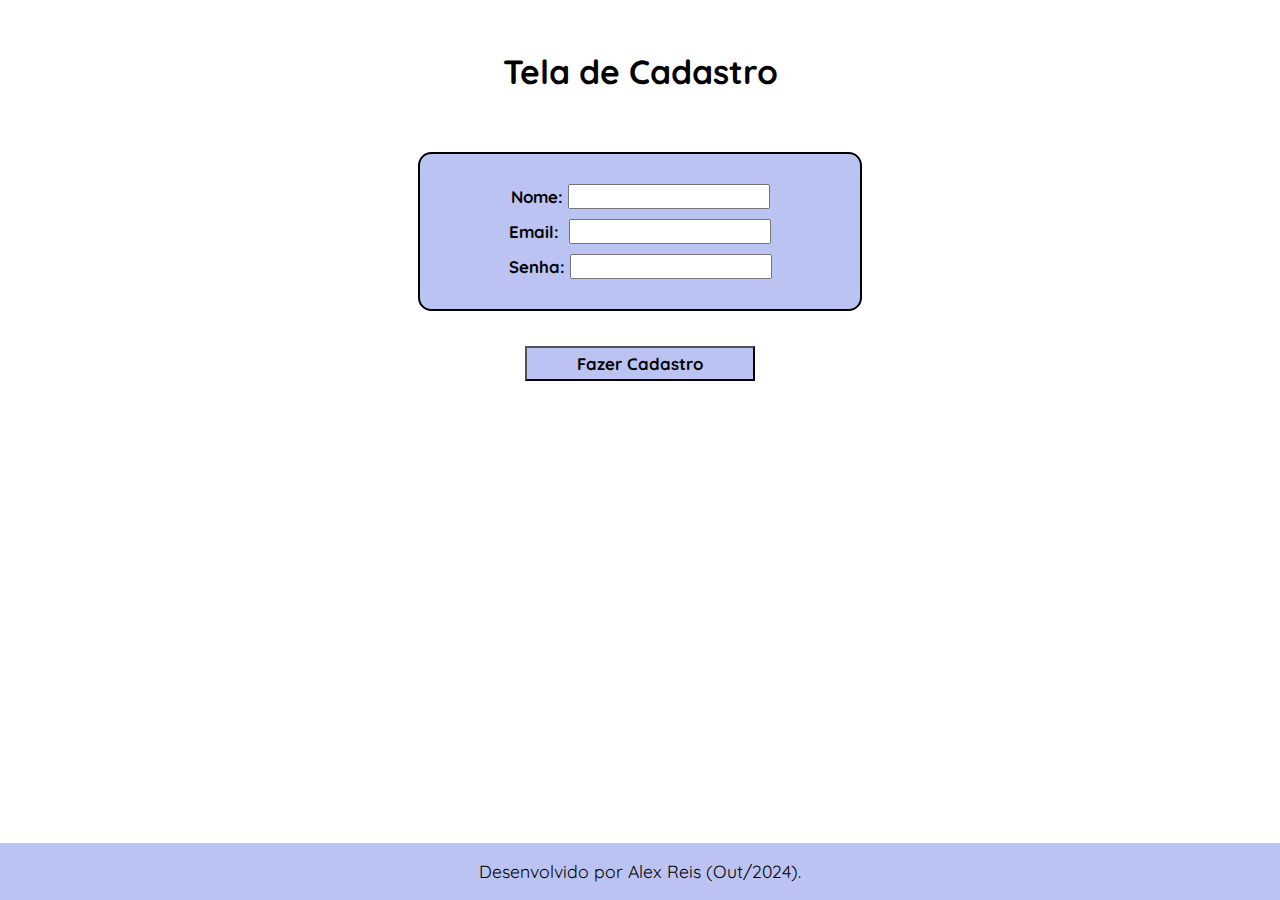
<file: formulario/index.html>
<!DOCTYPE html>
<html lang="pt-br">
<head>
    <meta charset="UTF-8">
    <meta name="viewport" content="width=device-width, initial-scale=1.0">
    <title>Formulario</title>
    <link rel="stylesheet" href="style.css">
</head>
<body>
    <header>
        <h1>Tela de Cadastro</h1>
    </header>

    <main>
        <form action="" class="formulario">
            <p class="formulario--item">
                <label for="nome">Nome:</label>
                <input type="text" name="usuario_nome" id="nome">
            </p>
            <p class="formulario--item">
                <label for="email">Email:</label>
                <input type="email" name="usuario_email" id="email">
            </p>
            <p class="formulario--item">
                <label for="senha">Senha:</label>
                <input type="password" name="usuario_senha" id="senha">
            </p>
        </form>
        <button type="submit" class="button">Fazer Cadastro</button>
    </main>

    <footer>
        <p>Desenvolvido por Alex Reis (Out/2024).</p>
    </footer>
</body>
</html>
</file>
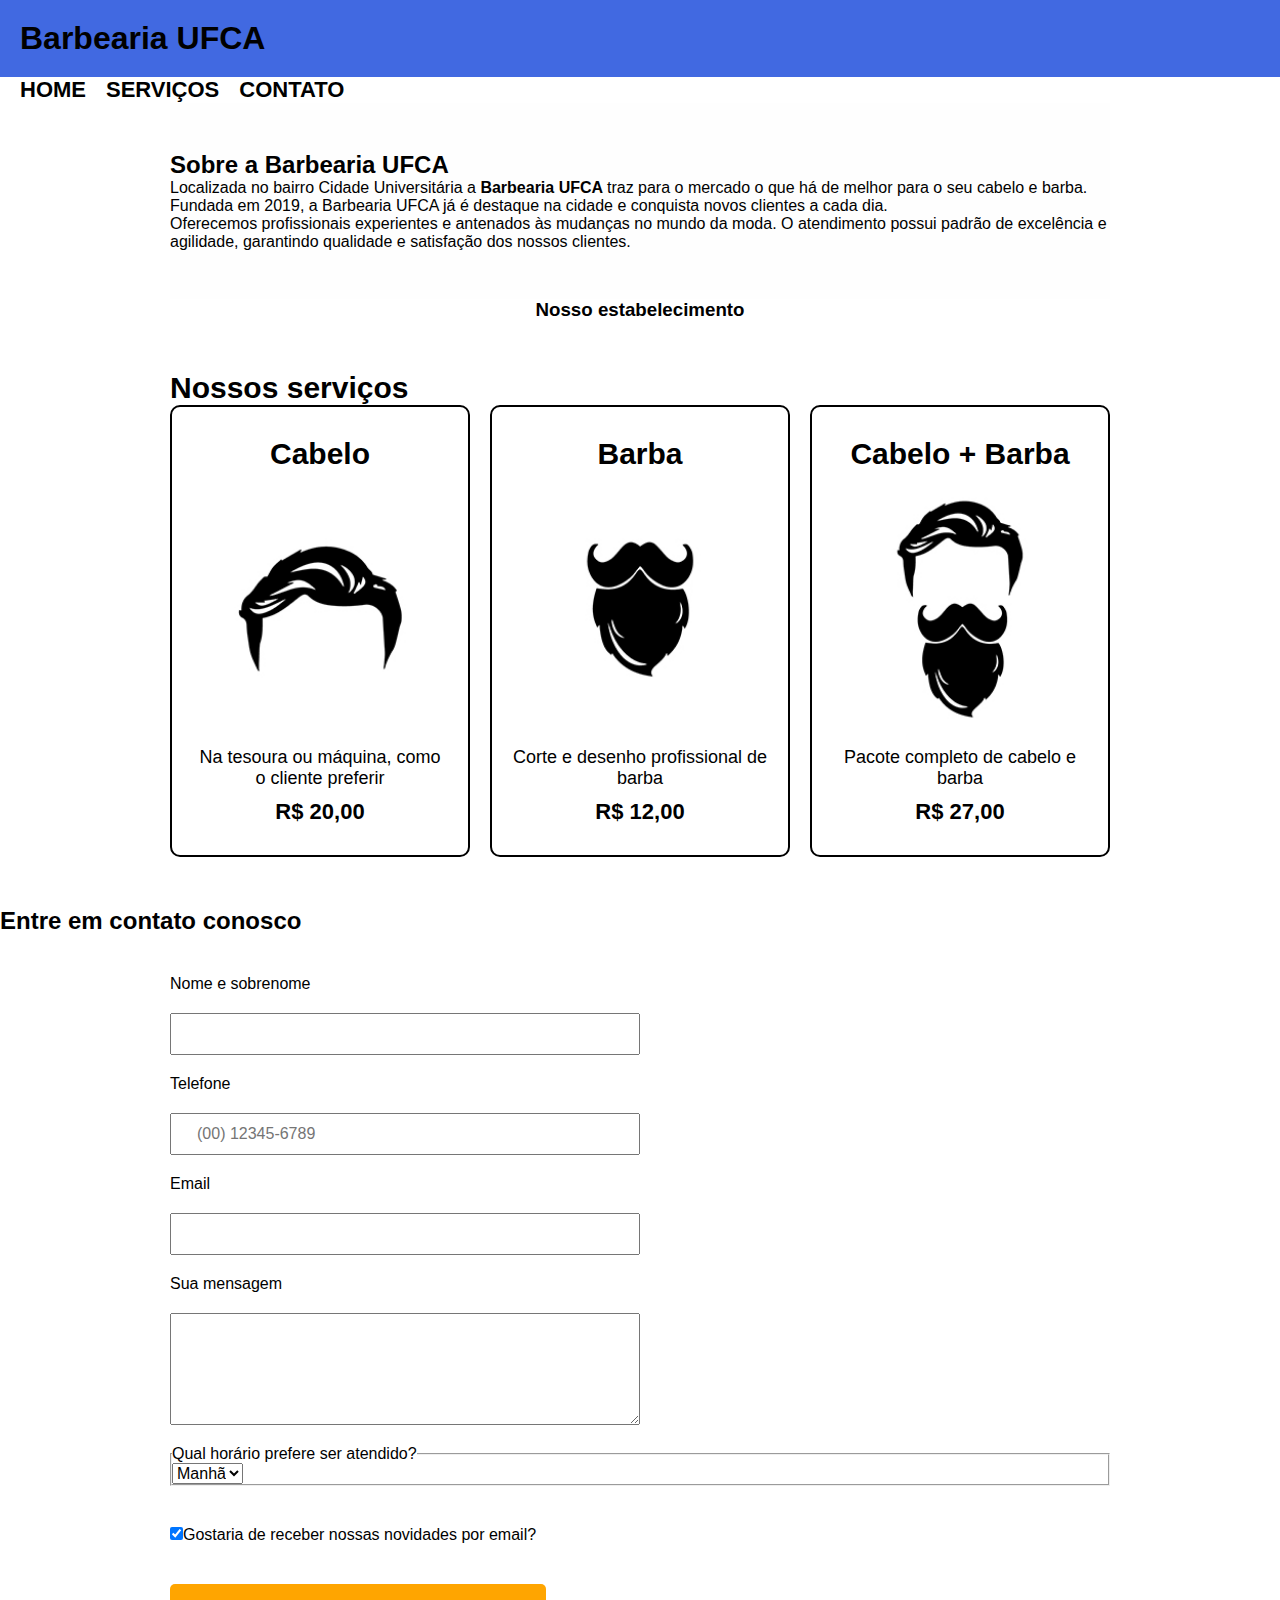
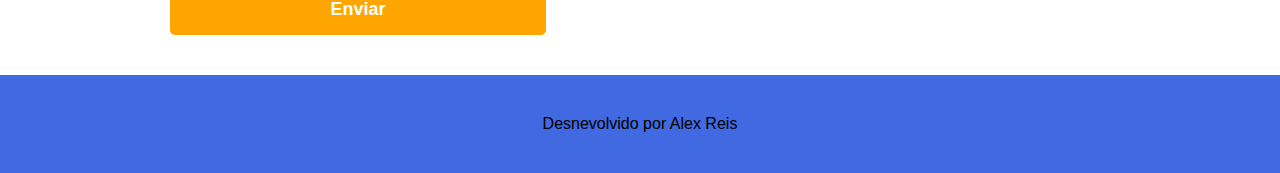
<file: landing-page/index.html>
<!DOCTYPE html>
<html lang="pt-br">
<head>
    <meta charset="UTF-8">
    <meta name="viewport" content="width=device-width, initial-scale=1.0">
    <title>Barbearia UFCA</title>
    <link rel="stylesheet" href="reset.css">
    <link rel="stylesheet" href="style.css">
</head>
<body>
    <header>
        <h1>Barbearia UFCA</h1>
    </header>

    <nav>
        <ul>
            <li><a href="#">Home</a></li>
            <li><a href="#">Serviços</a></li>
            <li><a href="#">Contato</a></li>
        </ul>
    </nav>

    <main>
        <section class="sobre">
            <h2 class="titulo-principal">Sobre a Barbearia UFCA</h2>
            <p>
                Localizada no bairro Cidade Universitária a <strong>Barbearia UFCA </strong>traz para o mercado o que há de melhor para o seu cabelo e barba. Fundada em 2019, a Barbearia UFCA já é destaque na cidade e conquista novos clientes a cada dia.
            </p>

            <p>
                Oferecemos profissionais experientes e antenados às mudanças no mundo da moda. O atendimento possui padrão de excelência e agilidade, garantindo qualidade e satisfação dos nossos clientes.
            </p>
        </section>

        <section class="mapa">
            <h3>Nosso estabelecimento</h3>
            
        </section>

        <section class="servicos">
            <h2 class="titulo-principal">Nossos serviços</h2>
            <ul>
                <li>
                    <h2>Cabelo</h2>
                    <img src="imagens/cabelo.jpg" alt="icon de corte de cabelo">
                    <p class="servico-descricao">Na tesoura ou máquina, como o cliente preferir</p>
					<p class="servico-preco">R$ 20,00</p>
                </li>
                <li>
                    <h2>Barba</h2>
                    <img src="imagens/barba.jpg" alt="icon de barba">
                    <p class="servico-descricao">Corte e desenho profissional de barba</p>
					<p class="servico-preco">R$ 12,00</p>
                </li>
                <li>
                    <h2>Cabelo + Barba</h2>
                    <img src="imagens/cabelo+barba.jpg" alt="icon de corte de cabelo e barba">
                    <p class="servico-descricao">Pacote completo de cabelo e barba</p>
					<p class="servico-preco">R$ 27,00</p>
                </li>
            </ul>
            
        </section>

        <section class="contato">
            <h2 class="titulo-principal">Entre em contato conosco</h2>
            <form action="">
                <label for="nome">Nome e sobrenome</label>
                <input type="text" name="nome" id="nome" class="input-padrao">
                <label for="telefone">Telefone</label>
                <input type="text" name="telefone" id="telefone" placeholder="(00) 12345-6789" class="input-padrao">
                <label for="email">Email</label>
                <input type="email" name="email" id="email" class="input-padrao">
                <label for="mensagem">Sua mensagem</label>
                <textarea name="mensagem" id="mensagem" class="input-padrao" rows="5" cols="50"></textarea>

                <fieldset>
					<legend>Qual horário prefere ser atendido?</legend>
					<select>
						<option>Manhã</option>
						<option>Tarde</option>
						<option>Noite</option>
					</select>
				</fieldset>

                <label class="checkbox"><input type="checkbox" checked>Gostaria de receber nossas novidades por email?</label>
                <input type="submit" value="Enviar" class="enviar">
            </form>

        </section>

    </main>

    <footer>
        <p>Desnevolvido por Alex Reis</p>
    </footer>
</body>
</html>
</file>
<file: formulario/style.css>
@import url('https://fonts.googleapis.com/css2?family=Quicksand:wght@300..700&display=swap');
 
* {
    margin: 0;
    padding: 0;
}

input, button, textarea, select{
    font: inherit; 
}

body {
    display: flex;
    flex-direction: column;
    align-items: center;
    font-family: "Quicksand", Arial, sans-serif;
    font-optical-sizing: auto;
    font-weight: normal;
    font-style: normal;
    text-align: center;
    background-color: #FFFFFF;
    color: #000000;
    min-height: 100vh;
    min-height: 100dvh;
}

h1 {
    margin: 50px auto;
}

main {
    flex-grow: 1;
}

.formulario {
    border: 2pt solid black;
    border-radius: 10pt;
    padding: 20px;
    width: 400px;
    margin: 10px auto;
    background-color: #BBC3F2;

}

.formulario--item {
    margin: 10px 0;
}

label {
    font-weight: bold;
}

#email {
    margin-left: 5px;
}

.button {
    margin: 25px auto;
    padding: 5px 50px;
    background-color: #BBC3F2;
    font-weight: bold;
    transition: background-color 1s 5ms;
}

.button:hover {
    background-color: #9299bd;
}

footer {
    width: 100%;
    position: fixed;
    bottom: 0;
    padding: 1em;
    background-color: #BBC3F2;
    font-size: 12pt;
}

@media (max-width: 447px){
    .formulario {
        width: 280px;
        margin: auto;
    }
}

@media (min-width: 1024px){
    body, footer{
        font-size: 1.05em;
    }
}
</file>
<file: landing-page/style.css>
body {
    font-family: 'Montserrat', sans-serif;
    margin: 0;
    display: flex;
    flex-direction: column;
    min-height: 100vh;
}

header {
    background: royalblue;
    padding: 20px 0;
}

h1 {
    margin-left: 20px;
}

nav {
    margin-left: 20px;
}

nav ul {
    display: flex;
    gap: 20px;
    padding: 0;
}

nav a {
    text-transform: uppercase;
    color: #000000;
    font-weight: bold;
    font-size: 22px;
    text-decoration: none;
}

nav a:hover {
    color: #C78C19;
    text-decoration: underline;
}

.servicos {
    width: 940px;
    margin: 0 auto;
    padding: 50px 0;
}

.servicos ul {
    display: flex;
    justify-content: space-between;
    gap: 20px;
    padding: 0;
    list-style: none;
}

.servicos li {
    flex: 1;
    text-align: center;
    padding: 30px 20px;
    box-sizing: border-box;
    border: 2px solid #000000;
    border-radius: 10px;
    display: flex;
    flex-direction: column;
    gap: 10px;
}

.servicos li:hover {
    border-color: #C78C19;
}

.servicos li:active {
    border-color: #088C19;    
}

.servicos li:hover h2 {
    font-size: 34px;
}

.servicos h2 {
    font-size: 30px;
    font-weight: bold;
    margin: 0;
}

.servico-descricao {
    font-size: 18px;
}

.servico-preco {
    font-size: 22px;
    font-weight: bold;
    margin-top: auto;
}

/* Seção do formulário */
form {
    margin: 40px auto;
    width: 940px;
    display: flex;
    flex-direction: column;
    gap: 20px;
}

.input-padrao {
    padding: 10px 25px;
    width: 50%;
}

.checkbox {
    margin: 20px 0;
}

.enviar {
    width: 40%;
    padding: 15px 0;
    background: orange;
    color: white;
    font-weight: bold;
    font-size: 18px;
    border: none;
    border-radius: 5px;
    transition: 1s all;
    cursor: pointer;
    align-self: flex-start;
}

/* Seção de benefícios */
.sobre {
    padding: 3em 0;
    background: #FEFEFE;
    width: 940px;
    margin: 0 auto;
}

.mapa {
    width: 920px;
    margin: 0 auto;
    text-align: center;
}

footer {
    background-color: royalblue;
    padding: 40px 0;
    margin-top: auto;
    display: flex;
    flex-direction: column;
    align-items: center;
}

/* Media Query */
@media screen and (max-width: 480px) {
    .caixa, .principal, .conteudo-beneficios, .mapa-conteudo, .video {
        width: 90%;
        padding: 0 20px;
    }

    .servicos ul {
        flex-direction: column;
    }

    .conteudo-beneficios {
        flex-direction: column;
    }

    .lista-beneficios, .imagem-beneficios {
        flex: 1 1 100%;
    }

    nav ul {
        flex-direction: column;
        align-items: center;
    }
}
</file>
